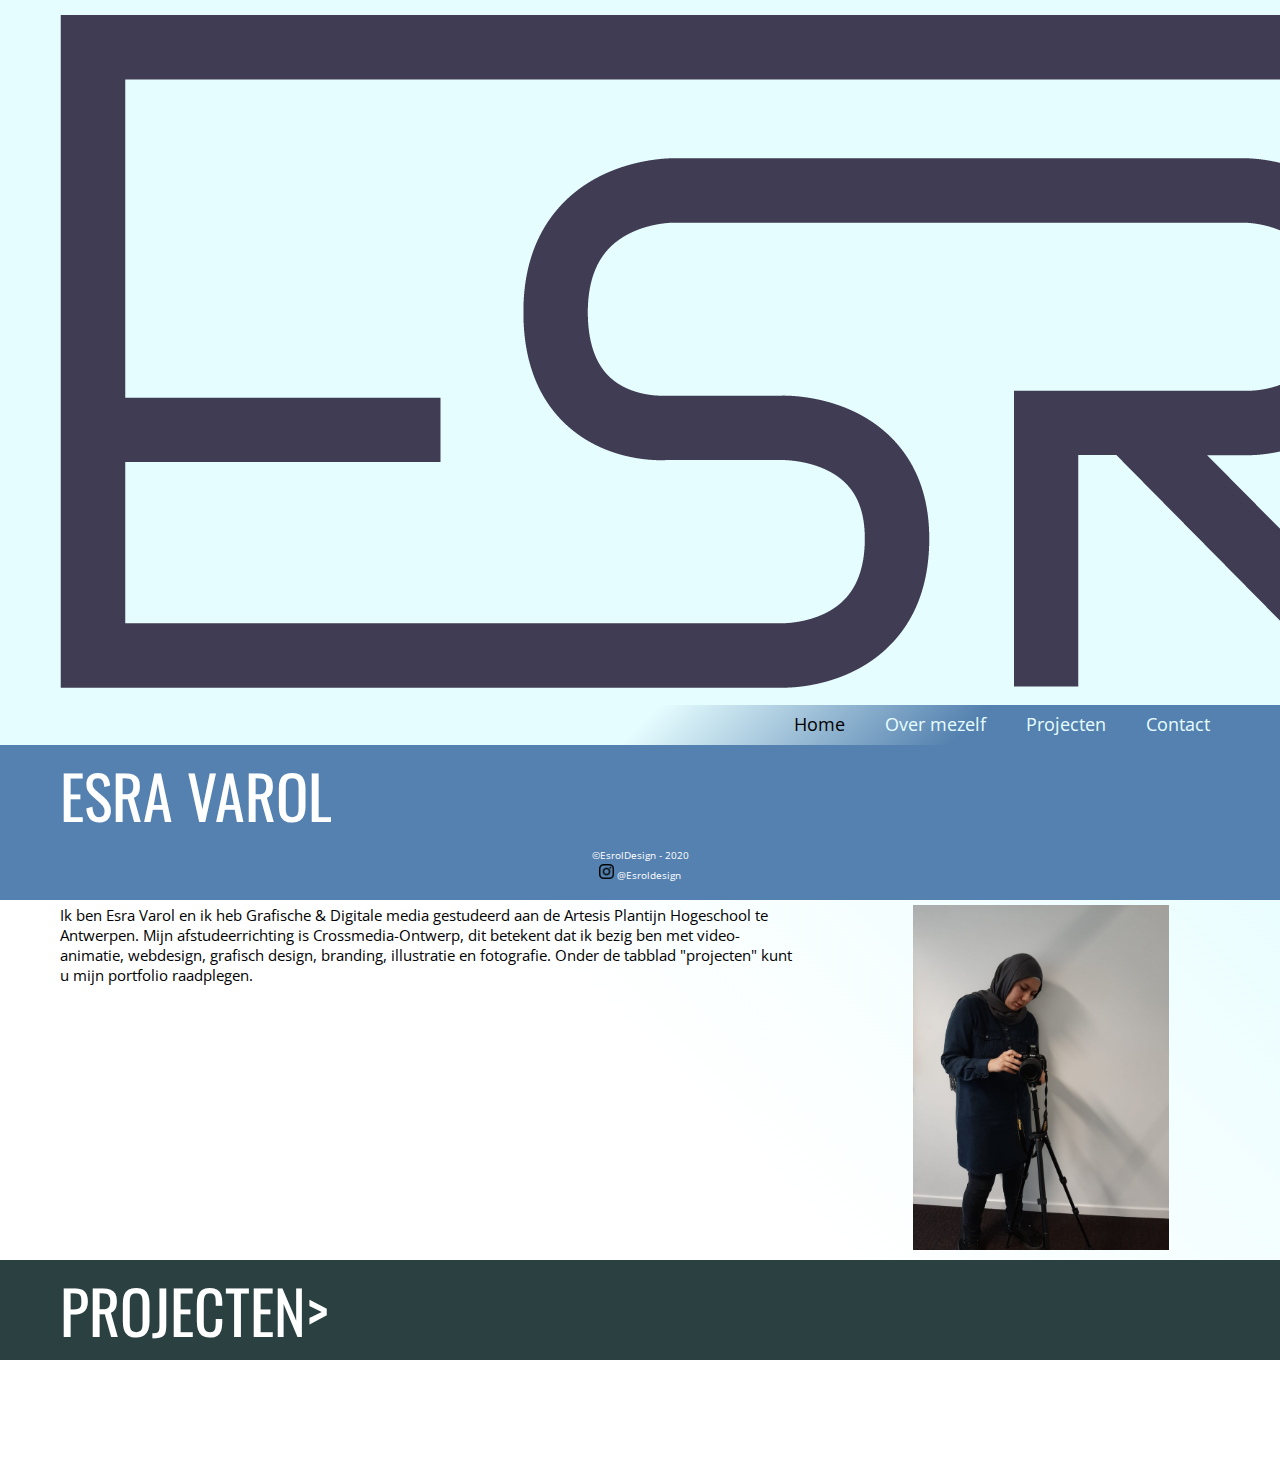
<file: index.html>
<!DOCTYPE html>
<html lang="en" dir="ltr">
	<head>
		<meta charset="utf-8">
		<title>PORTFOLIO ESRA VAROL</title>
		<meta name="viewport" content="width=device-width,initial-scale=1">
		<link rel="stylesheet" href="reset_plus.css">
		<link rel="stylesheet" href="stijl.css">
		<link rel="icon" type="image" href="icon-03.jpg">
		<link href="https://fonts.googleapis.com/css?family=Open+Sans&display=swap" rel="stylesheet">
		<link href="https://fonts.googleapis.com/css?family=Oswald&display=swap" rel="stylesheet">
	</head>
	<body>
			<header>
	<a href="index.html">		<img src="ESROL.png"  alt=""> </a>
				<nav>
				  <ul>
						<li><a class="Contact" href="contact.html">Contact</a></li>
				    <li><a class="Projecten" href="projecten.html">Projecten</a></li>
						<li><a class="EsraVarol" href="Esravarol.html">Over mezelf</a></li>
						<li><a class="Home" href="index.html">Home</a> </li>

				  </ul>

				</nav>
			</header>

		<main>
		<div class="Welkom">



			<h1>ESRA VAROL <p>  Welkom op mijn portfolio site!</p> </h1>
			<div class="grid">

			<p>Ik ben Esra Varol en ik heb Grafische & Digitale media gestudeerd aan de Artesis Plantijn Hogeschool te Antwerpen. Mijn afstudeerrichting is Crossmedia-Ontwerp, dit betekent dat ik bezig ben met video-animatie, webdesign, grafisch design, branding, illustratie en fotografie. Onder de tabblad "projecten" kunt u mijn portfolio raadplegen.   </p>
			<img class="homepage1" src="homepage1.jpeg" width="250" alt="">
</div>
		</div>
<a class="gotopr" href="projecten.html">
	<h1>PROJECTEN></h1>
</a>
		</main>
		<div class="footer">
			<p class="copyright">©EsrolDesign - 2020
			<br> <a href="https://www.instagram.com/esroldesign/">
			 <img src="insta - kopie.png" width="15" alt=""> @Esroldesign </a> </p>


		</div>
		<br>
	  <br>
	  <br>
	  <br>
	  <br>
	  <br>
	  <br>
	  <br>
		<br>
		<br>

	</body>
</html>
</file>
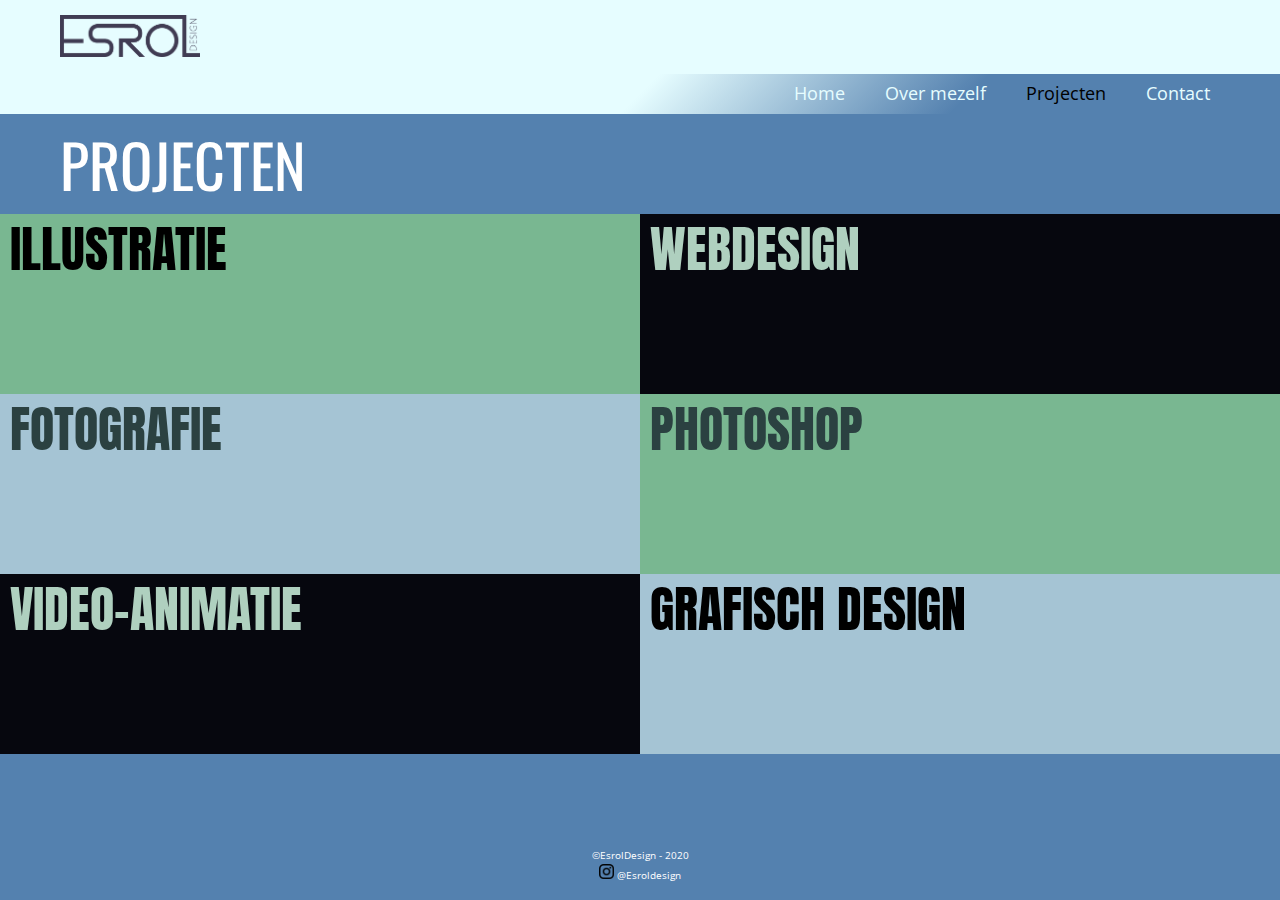
<file: projecten.html>
<!DOCTYPE html>
<html lang="en" dir="ltr">
	<head>
		<meta charset="utf-8">
		<title>PORTFOLIO ESRA VAROL</title>
		<meta name="viewport" content="width=device-width,initial-scale=1">
		<link rel="stylesheet" href="reset_plus.css">
		<link rel="stylesheet" href="stijl.css">
    <link rel="stylesheet" href="projecten.css">
		<link rel="icon" type="image" href="icon-03.jpg">
		<link href="https://fonts.googleapis.com/css?family=Open+Sans&display=swap" rel="stylesheet">
		<link href="https://fonts.googleapis.com/css?family=Oswald&display=swap" rel="stylesheet">
    <link href="https://fonts.googleapis.com/css?family=Anton&display=swap" rel="stylesheet">
	</head>
  <body>
    <header>
    	<a href="index.html">		<img src="esroll.png" width="260" alt=""> </a>
      <nav>
        <ul>
          <li><a class="Contact" href="contact.html">Contact</a></li>
          <li><a class="Projecten" href="projecten.html">Projecten</a></li>
          <li><a class="EsraVarol" href="Esravarol.html">Over mezelf</a></li>
          <li><a class="Home" href="index.html">Home</a> </li>

        </ul>

      </nav>
    </header>


<main>
<h1>PROJECTEN</h1>
<div class="griddiv">

<a href="illustrator.html"><h4 class="illustrator">ILLUSTRATIE</h4></a>
<a href="webdesign.html"><h4 class="webdesign">WEBDESIGN</h4></a>
<a href="fotografie.html"><h4 class="fotografie">FOTOGRAFIE</h4></a>
<a href="photoshop.html"><h4 class="photoshop">PHOTOSHOP</h4></a>

<a href="video-animatie.html"><h4 class="video-animatie">VIDEO-ANIMATIE</h4></a>
<a href="grafischdesign.html"><h4 class="grafischdesign">GRAFISCH DESIGN</h4></a>
</div>

<br>
<br>
<br>
<br>
<br>
<br>


</main>


<div class="footer">
	<p class="copyright">©EsrolDesign - 2020
	<br> <a href="https://www.instagram.com/esroldesign/">
	 <img src="insta - kopie.png" width="15" alt=""> @Esroldesign </a> </p>
</div>
  </body>
</file>
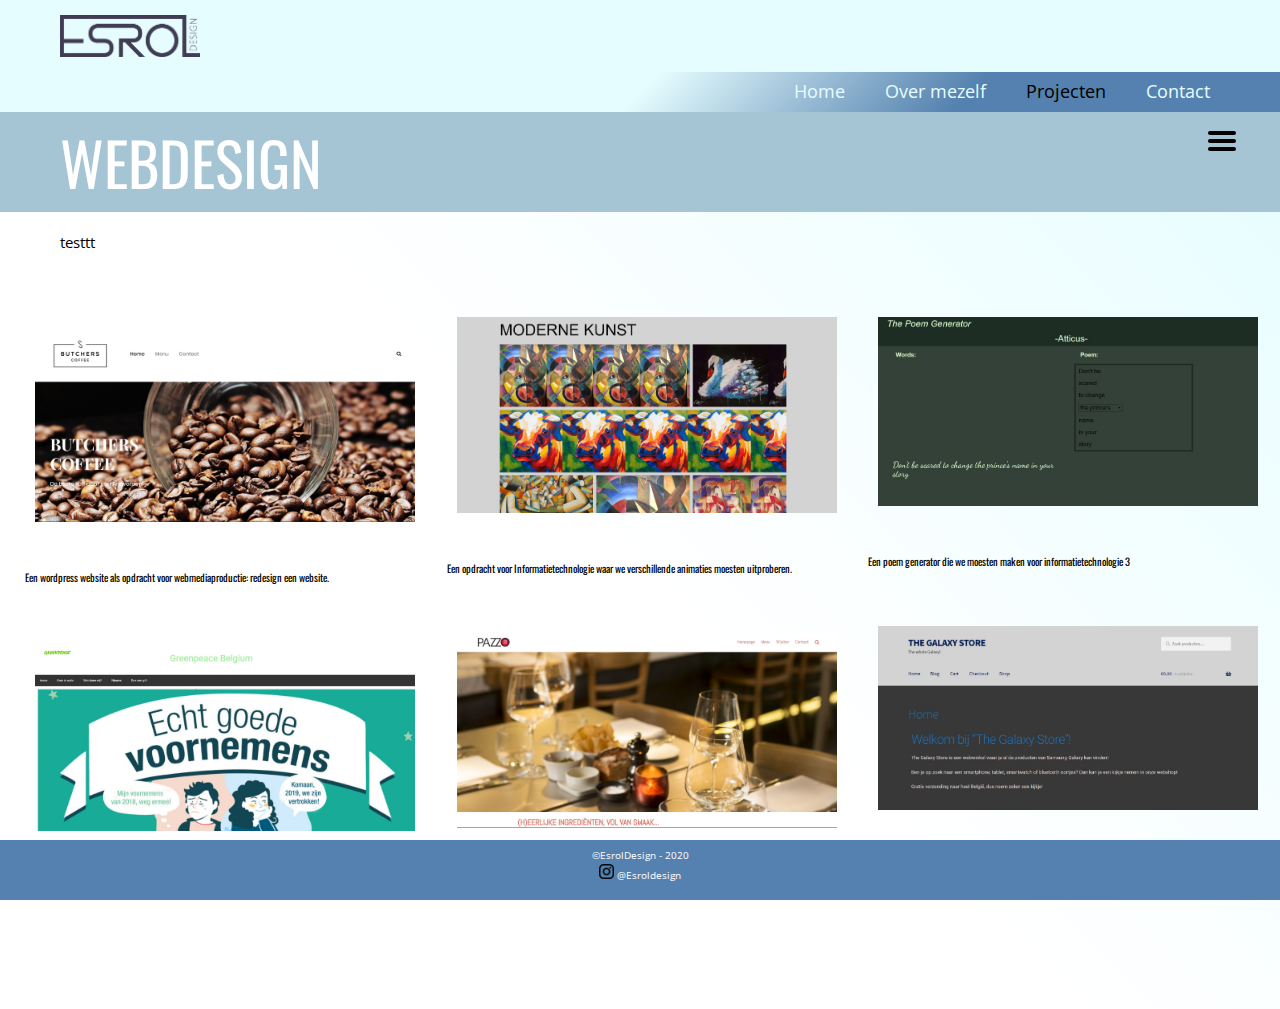
<file: webdesign.html>
<head>
  <meta charset="utf-8">
  <title>PORTFOLIO ESRA VAROL</title>
  <meta name="viewport" content="width=device-width,initial-scale=1">
  <link rel="stylesheet" href="reset_plus.css">
  <link rel="stylesheet" href="stijl.css">
  <link rel="stylesheet" href="webdesign.css">
  <link rel="icon" type="image" href="icon-03.jpg">
  <script src="script.js" defer></script>

  <link href="https://fonts.googleapis.com/css?family=Open+Sans&display=swap" rel="stylesheet">
  <link href="https://fonts.googleapis.com/css?family=Oswald&display=swap" rel="stylesheet">
  <link href="https://fonts.googleapis.com/css?family=Anton&display=swap" rel="stylesheet">
</head>
<body>
  <header>
  	<a href="index.html">		<img src="esroll.png" width="260" alt=""> </a>
    <nav>
      <ul>
        <li><a class="Contact" href="contact.html">Contact</a></li>
        <li><a class="Projecten" href="projecten.html">Projecten</a></li>
        <li><a class="EsraVarol" href="Esravarol.html">Over mezelf</a></li>
        <li><a class="Home" href="index.html">Home</a> </li>

      </ul>

    </nav>

    <a href="#" class="menu"><img src="hamburger.svg" data-rug="hamburger.svg"></a>

    <nav class="projectennav">
      <a href="illustrator.html" class="illustrator">ILLUSTRATIE</a>
      <a href="webdesign.html" class="webdesign">WEBDESIGN</a>
      <a href="fotografie.html" class="fotografie">FOTOGRAFIE</a>
      <a href="photoshop.html" class="photoshop">PHOTOSHOP</a>
      <a href="video-animatie.html" class="video-animatie">VIDEO-ANIMATIE</a>
      <a href="grafischdesign.html" class="grafischdesign">GRAFISCH DESIGN</a>





    </nav>
    </header>
<main>
  <h1 class="titel">WEBDESIGN <br></h1>
<p>testtt</p>
<div class="MASONRY">

<div class="een"> <a href="http://oefening2.wmp3.esravarolesra.be/"> <img src="webdesign/BUTCHERS COFFEE.jpg" width="380" alt=""> <br> <h5>Een wordpress website als opdracht voor webmediaproductie: redesign een website.</h5></a> </div>
<div class="twee"> <a href="https://esravarol.github.io/opdrachten/opdrachtgp/index.html"><img src="webdesign/greenpeace.jpg" width="380"  alt=""><br> <h5> Voor Informatietechnologie moesten we een website nabouwen aan de hand van CSS en HTML.</h5></a>  </div>
<div class="drie"> <a href="https://esravarol.github.io/opdrachten/modernekunst/"> <img src="webdesign/modernekunst.jpg" width="380"  alt=""> <br> <h5> Een opdracht voor Informatietechnologie waar we verschillende animaties moesten uitproberen.</h5> </a></div>
<div class="vier"> <a href="http://oefening3.wmp3.esravarolesra.be/"> <img src="webdesign/PAZZO.jpg" width="380"  alt=""> <br> <h5>Voor het vak webmediaproductie moesten we een website van een restaurant redesignen.</h5> </a></div>
<div class="vijf"><a href="https://esravarol.github.io/opdrachten/poemgenerator/"> <img src="webdesign/POEM.jpg" width="380"  alt=""> <br> <h5>Een poem generator die we moesten maken voor informatietechnologie 3</h5></a> </div>
<div class="zes"><a href="http://oefening4.wmp3.esravarolesra.be/"> <img src="webdesign/THE GALAXY STORE.jpg" width="380"  alt=""> <br> <h5>Een wordpress webwinkel die we moesten bouwen voor het vak webmediaproductie.</h5> </a> </div>


</div>


<br>
<br>
<br>
<br>
<br>
<br>
<br>
<br>
<br>
<br>
</main>

<div class="footer">
  <p class="copyright">©EsrolDesign - 2020
  <br> <a href="https://www.instagram.com/esroldesign/">
   <img src="insta - kopie.png" width="15" alt=""> @Esroldesign </a> </p>


</div>
</file>
<file: stijl.css>
header{background-color: #E6FDFF;
			 width: 100vw;}

header img{padding: 1.5rem 60px;}

header nav a{text-decoration: none; }

ul {text-align: right; width: 100%;  height: 10px; padding-right: 20px; padding-bottom: 30px; }
  li {float: right;}
  ul a {color: #E6FDFF; padding: 0 15px 0 15px; text-decoration: none; font-family: 'Open Sans', sans-serif; font-size: 1.3rem;}
  ul a:hover {color: darkred;}




header nav{background-color:#C3DBC5;
				   background-image: linear-gradient(-45deg,#5481AF,#5481AF,#E6FDFF);
					 padding-top: 1rem;}

.Home{color:black;}
.gotopr h1{text-decoration: none; background-color:#2B4141;}
.gotopr{text-decoration: none;}
main{



		background-image: linear-gradient(45deg, White,white, #E6FDFF);

	 background-size:contain;
 	 }


main h1{font-family: 'Oswald', sans-serif; font-size: 6rem; padding-bottom: 20px; padding-top: 20px; background-color: #5481AF;
 width: 100vw; padding-left:60px; color:white; }



main p{font-family: 'Open Sans', sans-serif; font-size: 1.5rem; line-height: 20px; margin-left: 60px; margin-top: 20px; margin-right: 60px; }

.Welkom{
						width: 100vw;

						}



 .homepage1{margin-top: 10px; margin: 10px 60px;}


.copyright{ font-size: 1rem; }

.footer a {text-decoration: none; color: white; line-height: 30px}

.footer {
position: fixed;
left: 0;
bottom: 0;
width: 100vw;
background-color: #5481AF;
color: white;
text-align: center;
font-family:'Open Sans', sans-serif;
align-items: center; padding: 1rem;
}
@supports (grid-area: auto) {
	/* we weten hier: ondersteuning voor grid-layout */

	@media (min-width: 60rem) {
		header{background-color: #E6FDFF;
					 width: 100%;}

		header img{padding: 1.5rem 60px;}

		header nav a{text-decoration: none; }

		ul {text-align: right; width: 100%;  height: 10px; padding-right: 50px; padding-bottom: 30px; }
		  li {float: right;}
		  ul a {color: #E6FDFF; padding: 0 20px 0 20px; text-decoration: none; font-family: 'Open Sans', sans-serif; font-size: 1.8rem;}
		  ul a:hover {color: darkred;}

.gotopr h1{text-decoration: none; background-color: #2B4141;}
		header nav{background-color:#C3DBC5;
						   background-image: linear-gradient(-45deg,#5481AF,#5481AF,#E6FDFF,#E6FDFF,#E6FDFF);
				padding-top: 1rem;}

		.Home{color:black;}

		main{

				width: 100%;

				background-image: linear-gradient(45deg, White,white, #E6FDFF);

			 background-size:contain;
		 	 }


		main h1{font-family: 'Oswald', sans-serif; font-size: 6rem; padding-bottom: 20px; padding-top: 20px; background-color: #5481AF;
		 width: 100%; padding-left:60px;color:white; }



		main p{font-family: 'Open Sans', sans-serif; font-size: 1.5rem; line-height: 20px; margin-left: 60px; margin-top: 20px; margin-right: 60px; grid-column: 1; grid-row: 1;}

		.Welkom{
								width: 100%;
								height: 100%;
								}
		.grid{display: grid;
					grid-template-columns: 2fr 1fr; grid-template-rows: 1fr; }


		 .homepage1{width: 20vw; grid-column: 2; margin-top: 20px; align-items: right;}
		.copyright{ font-size: 1rem; }



		.footer a {text-decoration: none; color: white; line-height: 30px}

		.footer {
  position: fixed;
  left: 0;
  bottom: 0;
  width: 100%;
  background-color: #5481AF;
  color: white;
  text-align: center;
	font-family:'Open Sans', sans-serif;
	align-items: center; padding: 1rem;
}

	}

}
</file>
<file: projecten.css>
.Home{color:#E6FDFF;}
.EsraVarol{color:#E6FDFF;}
.Contact{color:#E6FDFF;}
.Projecten{color: black;}

MAIN h4{font-family:'Anton', sans-serif; font-size: 5rem; padding: 1rem; }

.webdesign{background-color: #06070E; color:#AFD0BF; }
.illustrator{background-color: #79B791; color:black; }
.photoshop{background-color: #79B791;color: #2B4141;}
.fotografie{background-color:#A5C4D4;color: #2B4141;}
.grafischdesign{background-color: #A5C4D4; color: black;}
.video-animatie{background-color: #06070E;color:#AFD0BF;}

main a{text-decoration: none;}
MAIN{ background-color: #5481AF;}
@supports (grid-area: auto) {
 /* we weten hier: ondersteuning voor grid-layout */

 @media (min-width: 60rem) {
.griddiv{display: grid; grid-template-columns: 50vw 50vw; grid-template-rows: 1fr 1fr 1fr;}
  .webdesign{grid-column: 1; grid-row: 1; height: 20vh}
  .illustrator{grid-column: 2; grid-row: 1; height: 20vh}
  .fotografie{grid-column: 1; grid-row: 2; height: 20vh}
  .photoshop{grid-column: 2; grid-row: 1; height: 20vh}
  .grafischdesign{grid-column: 1; grid-row: 3; height: 20vh}
  .video-animatie{grid-column: 2; grid-row: 3; height: 20vh} }}
main{height: 0vh; width: 100vw;}
body{ background-color: #5481AF}
</file>
<file: webdesign.css>
.titel{background-color: #A5C4D4; font-family: 'Oswald', sans-serif; font-size: 6rem; padding-bottom: 20px; padding-top: 20px;
 width: 100vw; padding-left:60px; color:white;margin-bottom: 0;}
.Home{color:#E6FDFF;}
.EsraVarol{color:#E6FDFF;}
.Contact{color:#E6FDFF;}
.Projecten{color: black;}

.menu {
  position:fixed;
  top: 11rem;
  border-radius: 0.5rem;
   border:0.1 solid #EAF0CE;
  right: -1.8rem;


}


h5{font-size: 1.05rem;}

a{color:black; text-decoration: none;}
.projectennav {
  display: none;
  flex-direction: column;
  background-color: #8DAA9D;

}
.webdesign{color: darkred;}
.projectennav a {
  margin-bottom: 1rem;
  text-decoration: none;

  font-size: 2rem;
  margin:1rem;
  font-family:'Oswald', sans-serif;
}

.illustrator{color: black;}
.fotografie{color: black;}
.video-animatie{color: black;}
.grafischdesign{color: black;}
.photoshop{color: black;}
h5{font-family: 'Oswald', sans-serif; width: 100vw;}


.een,.twee,.drie,.vier,.vijf,.zes{margin: 10px;}

main img{margin: 50px auto 50px; margin-left: 10px;}


@supports (grid-area: auto) {
	/* we weten hier: ondersteuning voor grid-layout */
  @media (min-width: 60rem) {


.MASONRY{
    -webkit-column-count: 3;
  -moz-column-count:3;
  column-count: 3;
  -webkit-column-gap: 1em;
  -moz-column-gap: 1em;
  column-gap: 1em;
   margin: 1.5em;
    padding: 0;
    -moz-column-gap: 1.5em;
    -webkit-column-gap: 1.5em;
    column-gap: 1.5em;

}


@media only screen and (min-width: 769px) and (max-width: 1200px){
    .MASONRY {
        -moz-column-count: 2;
        -webkit-column-count: 2;
        column-count: 2;
    }
}
}}
</file>
